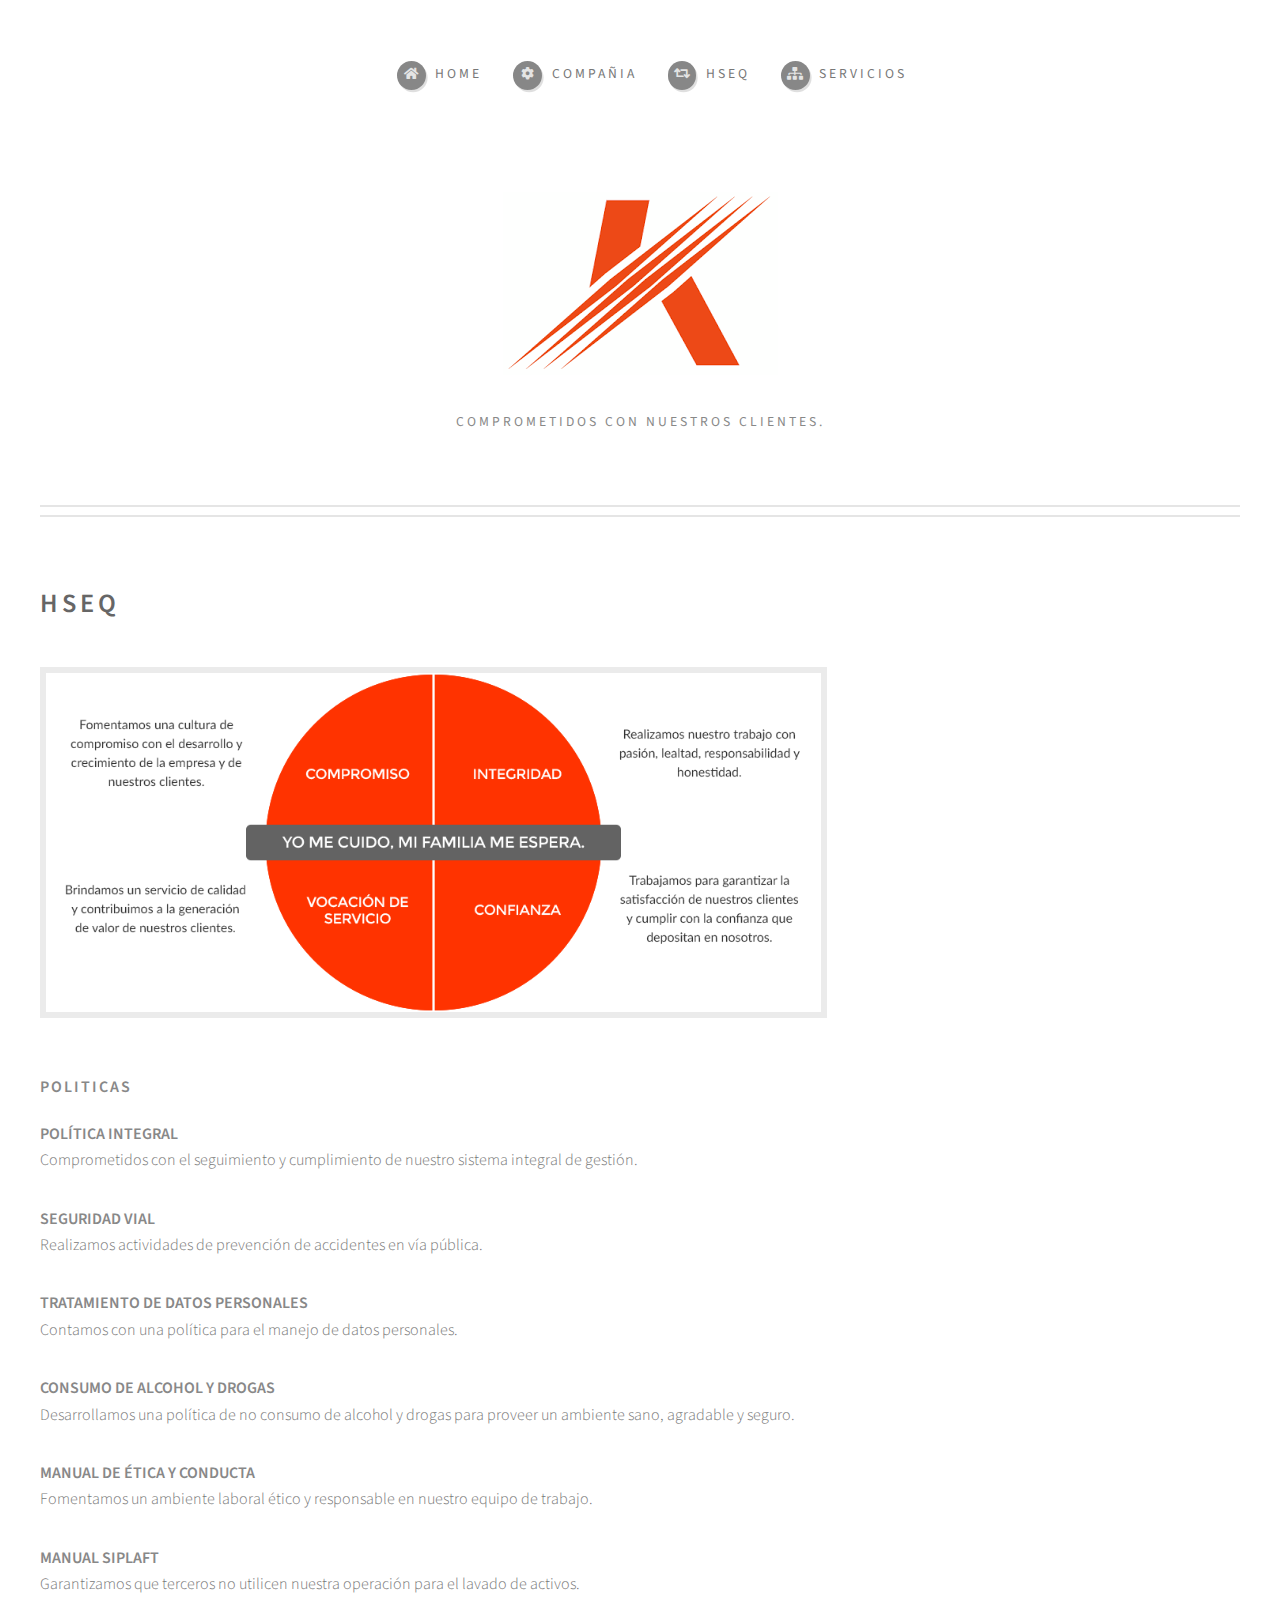
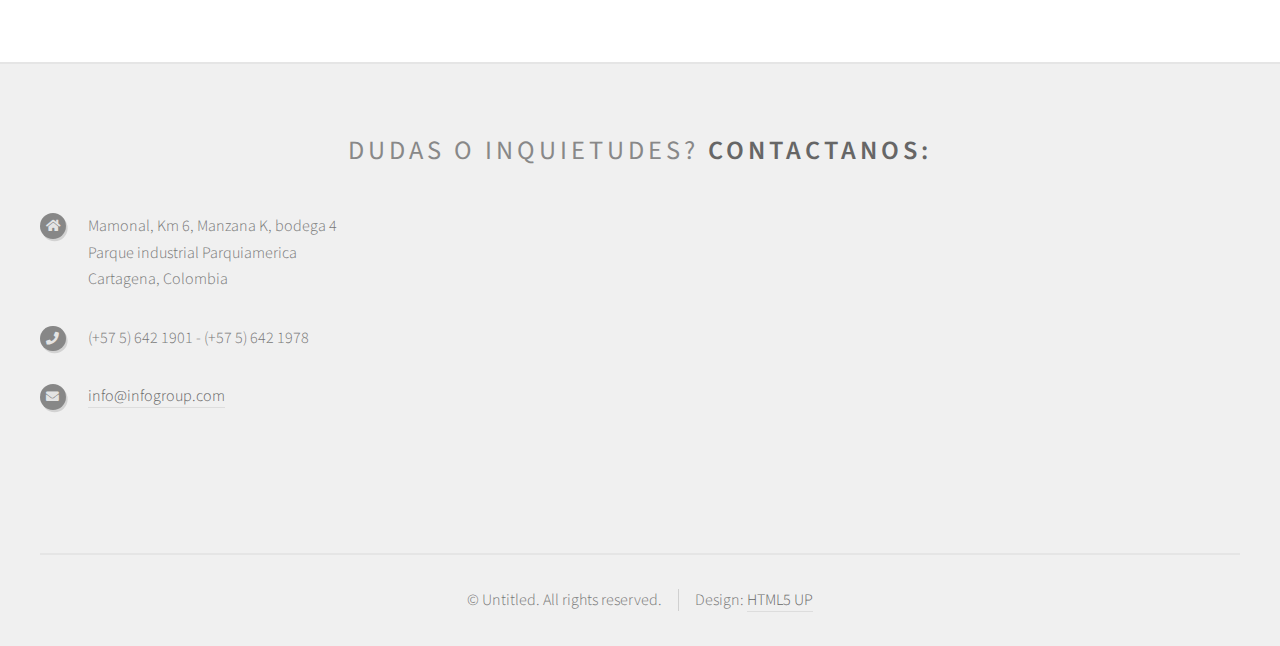
<file: Parcial final/right-sidebar.html>
<!DOCTYPE HTML>
<!--
	Strongly Typed by HTML5 UP
	html5up.net | @ajlkn
	Free for personal and commercial use under the CCA 3.0 license (html5up.net/license)
-->
<html>
	<head>
		<title>Right Sidebar - Strongly Typed by HTML5 UP</title>
		<meta charset="utf-8" />
		<meta name="viewport" content="width=device-width, initial-scale=1, user-scalable=no" />
		<link rel="stylesheet" href="assets/css/main.css" />
	</head>
	<body class="right-sidebar is-preload">
		<div id="page-wrapper">

			<!-- Header -->
				<section id="header">
					<div class="container">

						<!-- Logo -->
						<h1 id="logo"><a href="index.html"><img src="images/footer.png" alt=""></a></h1>
						<p>Comprometidos con nuestros clientes.</p>

						<!-- Nav -->
						<nav id="nav">
							<ul>
								<li><a class="icon solid fa-home" href="index.html"><span>Home</span></a></li>
								
								<li><a class="icon solid fa-cog" href="left-sidebar.html"><span>Compañia</span></a></li>
								<li><a class="icon solid fa-retweet" href="right-sidebar.html"><span>HSEQ</span></a></li>
								<li><a class="icon solid fa-sitemap" href="no-sidebar.html"><span>Servicios</span></a></li>
							</ul>
						</nav>

					</div>
				</section>

			<!-- Main -->
				<section id="main">
					<div class="container">
						<div class="row">

							<!-- Content -->
								<div id="content" class="col-8 col-12-medium">

									<!-- Post -->
										<article class="box post">
											<header>
												<h2> <strong> HSEQ </strong> </h2>
											</header>
											<span class="image featured"><img src="images/HSEQ.png" alt="" /></span>
											<h3>POLITICAS</h3>
											
											<h6>POLÍTICA INTEGRAL</h6>
											<p>Comprometidos con el seguimiento y cumplimiento de nuestro sistema integral de gestión.</p>
											<h6>SEGURIDAD VIAL</h6>
											<p>Realizamos actividades de prevención de accidentes en vía pública.</p>
											<h6>TRATAMIENTO DE DATOS PERSONALES</h6>
											<p>Contamos con una política para el manejo de datos personales.</p>
											<h6>CONSUMO DE ALCOHOL Y DROGAS</h6>
											<p>Desarrollamos una política de no consumo de alcohol y drogas para proveer un ambiente sano, agradable y seguro.</p>
											<h6>MANUAL DE ÉTICA Y CONDUCTA</h6>
											<p>Fomentamos un ambiente laboral ético y responsable en nuestro equipo de trabajo.</p>
											<h6>MANUAL SIPLAFT</h6>
											<p>Garantizamos que terceros no utilicen nuestra operación para el lavado de activos.</p>
											
										</article>

								</div>

							<!-- Sidebar -->
								

									<!-- Excerpts -->
									
													<!-- Excerpt -->
											
													<!-- Excerpt -->
												

													<!-- Excerpt -->
											

									<!-- Highlights -->
									

													<!-- Highlight -->
												

													<!-- Highlight -->
												
												
											

								</div>

						</div>
					</div>
				</section>

			<!-- Footer -->
			<section id="footer">
				<div class="container">
					<header>
						<h2>Dudas o inquietudes? <strong>Contactanos:</strong></h2>
					</header>
					
						<div class="col-6 col-12-medium">
							<section>
								
								<div class="row">
									<div class="col-6 col-12-small">
										<ul class="icons">
											<li class="icon solid fa-home">
												Mamonal, Km 6, Manzana K, bodega 4<br />
												Parque industrial Parquiamerica<br />
												Cartagena, Colombia
											</li>
											<li class="icon solid fa-phone">
												(+57 5) 642 1901 - (+57 5) 642 1978
											</li>
											<li class="icon solid fa-envelope">
												<a href="#">info@infogroup.com</a>
											</li>
										</ul>
									</div>
									
								</div>
							</section>
						</div>
				</div>
										
									</div>
								</section>
							</div>
						</div>
					</div>
					<div id="copyright" class="container">
						<ul class="links">
							<li>&copy; Untitled. All rights reserved.</li><li>Design: <a href="http://html5up.net">HTML5 UP</a></li>
						</ul>
					</div>
				</section>

		</div>

		<!-- Scripts -->
			<script src="assets/js/jquery.min.js"></script>
			<script src="assets/js/jquery.dropotron.min.js"></script>
			<script src="assets/js/browser.min.js"></script>
			<script src="assets/js/breakpoints.min.js"></script>
			<script src="assets/js/util.js"></script>
			<script src="assets/js/main.js"></script>

	</body>
</html>
</file>
<file: Parcial final/assets/css/main.css>
@import url("fontawesome-all.min.css");
@import url("https://fonts.googleapis.com/css?family=Source+Sans+Pro:300,400,600|Arvo:700");

/*
	Strongly Typed by HTML5 UP
	html5up.net | @ajlkn
	Free for personal and commercial use under the CCA 3.0 license (html5up.net/license)
*/

html, body, div, span, applet, object,
iframe, h1, h2, h3, h4, h5, h6, p, blockquote,
pre, a, abbr, acronym, address, big, cite,
code, del, dfn, em, img, ins, kbd, q, s, samp,
small, strike, strong, sub, sup, tt, var, b,
u, i, center, dl, dt, dd, ol, ul, li, fieldset,
form, label, legend, table, caption, tbody,
tfoot, thead, tr, th, td, article, aside,
canvas, details, embed, figure, figcaption,
footer, header, hgroup, menu, nav, output, ruby,
section, summary, time, mark, audio, video {
	margin: 0;
	padding: 0;
	border: 0;
	font-size: 100%;
	font: inherit;
	vertical-align: baseline;}

article, aside, details, figcaption, figure,
footer, header, hgroup, menu, nav, section {
	display: block;}

body {
	line-height: 1;
}

ol, ul {
	list-style: none;
}

blockquote, q {
	quotes: none;
}

	blockquote:before, blockquote:after, q:before, q:after {
		content: '';
		content: none;
	}

table {
	border-collapse: collapse;
	border-spacing: 0;
}

body {
	-webkit-text-size-adjust: none;
}

mark {
	background-color: transparent;
	color: inherit;
}

input::-moz-focus-inner {
	border: 0;
	padding: 0;
}

input, select, textarea {
	-moz-appearance: none;
	-webkit-appearance: none;
	-ms-appearance: none;
	appearance: none;
}

/* Basic */

	html {
		box-sizing: border-box;
	}

	*, *:before, *:after {
		box-sizing: inherit;
	}

	body {
		background: #f0f0f0;
	}

		body.is-preload *, body.is-preload *:before, body.is-preload *:after {
			-moz-animation: none !important;
			-webkit-animation: none !important;
			-ms-animation: none !important;
			animation: none !important;
			-moz-transition: none !important;
			-webkit-transition: none !important;
			-ms-transition: none !important;
			transition: none !important;
		}

	body, input, textarea, select {
		font-family: 'Source Sans Pro';
		font-weight: 300;
		color: #777;
		line-height: 1.65em;
		font-size: 15pt;
	}

	h1, h2, h3, h4, h5, h6 {
		font-weight: 600;
		text-transform: uppercase;
		color: #888;
	}

	h1 a, h2 a, h3 a, h4 a, h5 a, h6 a {
		color: inherit;
		text-decoration: none;
		border: 0;
	}

	h2 {
		font-size: 1.65em;
		font-weight: 400;
		letter-spacing: 4px;
		margin: 0 0 1.5em 0;
		line-height: 1.75em;
	}

	h3 {
		font-size: 1em;
		letter-spacing: 2px;
		margin: 0 0 1.25em 0;
	}

	a {
		-moz-transition: color 0.25s ease-in-out, border-bottom-color 0.25s ease-in-out;
		-webkit-transition: color 0.25s ease-in-out, border-bottom-color 0.25s ease-in-out;
		-ms-transition: color 0.25s ease-in-out, border-bottom-color 0.25s ease-in-out;
		transition: color 0.25s ease-in-out, border-bottom-color 0.25s ease-in-out;
		color: #666;
		text-decoration: none;
		border-bottom: solid 1px #ddd;
	}

		a strong {
			-moz-transition: color 0.25s ease-in-out, border-bottom-color 0.25s ease-in-out;
			-webkit-transition: color 0.25s ease-in-out, border-bottom-color 0.25s ease-in-out;
			-ms-transition: color 0.25s ease-in-out, border-bottom-color 0.25s ease-in-out;
			transition: color 0.25s ease-in-out, border-bottom-color 0.25s ease-in-out;
		}

		a:hover {
			color: #ed786a;
			border-bottom-color: rgba(255, 255, 255, 0);
		}

			a:hover strong {
				color: #ed786a;
			}

	strong, b {
		font-weight: 600;
		color: #666;
	}

	em, i {
		font-style: italic;
	}

	sub {
		position: relative;
		top: 0.5em;
		font-size: 0.8em;
	}

	sup {
		position: relative;
		top: -0.5em;
		font-size: 0.8em;
	}

	hr {
		border: 0;
		border-top: solid 1px #ddd;
	}

	blockquote {
		border-left: solid 0.5em #ddd;
		padding: 1em 0 1em 2em;
		font-style: italic;
	}

	p {
		text-align: justify;
		margin-bottom: 2em;
	}

	ul, ol, dl, table, blockquote {
		margin-bottom: 2em;
	}

	br.clear {
		clear: both;
	}

/* Container */

	.container {
		margin: 0 auto;
		max-width: 100%;
		width: 70em;
	}

		@media screen and (max-width: 1680px) {

			.container {
				width: 68em;
			}

		}

		@media screen and (max-width: 1280px) {

			.container {
				width: calc(100% - 80px);
			}

		}

		@media screen and (max-width: 980px) {

			.container {
				width: calc(100% - 100px);
			}

		}

		@media screen and (max-width: 736px) {

			.container {
				width: calc(100% - 40px);
			}

		}

/* Row */

	.row {
		display: flex;
		flex-wrap: wrap;
		box-sizing: border-box;
		align-items: stretch;
	}

		.row > * {
			box-sizing: border-box;
		}

		.row.gtr-uniform > * > :last-child {
			margin-bottom: 0;
		}

		.row.aln-left {
			justify-content: flex-start;
		}

		.row.aln-center {
			justify-content: center;
		}

		.row.aln-right {
			justify-content: flex-end;
		}

		.row.aln-top {
			align-items: flex-start;
		}

		.row.aln-middle {
			align-items: center;
		}

		.row.aln-bottom {
			align-items: flex-end;
		}

		.row > .imp {
			order: -1;
		}

		.row > .col-1 {
			width: 8.33333%;
		}

		.row > .off-1 {
			margin-left: 8.33333%;
		}

		.row > .col-2 {
			width: 16.66667%;
		}

		.row > .off-2 {
			margin-left: 16.66667%;
		}

		.row > .col-3 {
			width: 25%;
		}

		.row > .off-3 {
			margin-left: 25%;
		}

		.row > .col-4 {
			width: 33.33333%;
		}

		.row > .off-4 {
			margin-left: 33.33333%;
		}

		.row > .col-5 {
			width: 41.66667%;
		}

		.row > .off-5 {
			margin-left: 41.66667%;
		}

		.row > .col-6 {
			width: 50%;
		}

		.row > .off-6 {
			margin-left: 50%;
		}

		.row > .col-7 {
			width: 58.33333%;
		}

		.row > .off-7 {
			margin-left: 58.33333%;
		}

		.row > .col-8 {
			width: 66.66667%;
		}

		.row > .off-8 {
			margin-left: 66.66667%;
		}

		.row > .col-9 {
			width: 75%;
		}

		.row > .off-9 {
			margin-left: 75%;
		}

		.row > .col-10 {
			width: 83.33333%;
		}

		.row > .off-10 {
			margin-left: 83.33333%;
		}

		.row > .col-11 {
			width: 91.66667%;
		}

		.row > .off-11 {
			margin-left: 91.66667%;
		}

		.row > .col-12 {
			width: 100%;
		}

		.row > .off-12 {
			margin-left: 100%;
		}

		.row.gtr-0 {
			margin-top: 0px;
			margin-left: 0px;
		}

			.row.gtr-0 > * {
				padding: 0px 0 0 0px;
			}

			.row.gtr-0.gtr-uniform {
				margin-top: 0px;
			}

				.row.gtr-0.gtr-uniform > * {
					padding-top: 0px;
				}

		.row.gtr-25 {
			margin-top: -12.5px;
			margin-left: -12.5px;
		}

			.row.gtr-25 > * {
				padding: 12.5px 0 0 12.5px;
			}

			.row.gtr-25.gtr-uniform {
				margin-top: -12.5px;
			}

				.row.gtr-25.gtr-uniform > * {
					padding-top: 12.5px;
				}

		.row.gtr-50 {
			margin-top: -25px;
			margin-left: -25px;
		}

			.row.gtr-50 > * {
				padding: 25px 0 0 25px;
			}

			.row.gtr-50.gtr-uniform {
				margin-top: -25px;
			}

				.row.gtr-50.gtr-uniform > * {
					padding-top: 25px;
				}

		.row {
			margin-top: -50px;
			margin-left: -50px;
		}

			.row > * {
				padding: 50px 0 0 50px;
			}

			.row.gtr-uniform {
				margin-top: -50px;
			}

				.row.gtr-uniform > * {
					padding-top: 50px;
				}

		.row.gtr-150 {
			margin-top: -75px;
			margin-left: -75px;
		}

			.row.gtr-150 > * {
				padding: 75px 0 0 75px;
			}

			.row.gtr-150.gtr-uniform {
				margin-top: -75px;
			}

				.row.gtr-150.gtr-uniform > * {
					padding-top: 75px;
				}

		.row.gtr-200 {
			margin-top: -100px;
			margin-left: -100px;
		}

			.row.gtr-200 > * {
				padding: 100px 0 0 100px;
			}

			.row.gtr-200.gtr-uniform {
				margin-top: -100px;
			}

				.row.gtr-200.gtr-uniform > * {
					padding-top: 100px;
				}

		@media screen and (max-width: 1680px) {

			.row {
				display: flex;
				flex-wrap: wrap;
				box-sizing: border-box;
				align-items: stretch;
			}

				.row > * {
					box-sizing: border-box;
				}

				.row.gtr-uniform > * > :last-child {
					margin-bottom: 0;
				}

				.row.aln-left {
					justify-content: flex-start;
				}

				.row.aln-center {
					justify-content: center;
				}

				.row.aln-right {
					justify-content: flex-end;
				}

				.row.aln-top {
					align-items: flex-start;
				}

				.row.aln-middle {
					align-items: center;
				}

				.row.aln-bottom {
					align-items: flex-end;
				}

				.row > .imp-xlarge {
					order: -1;
				}

				.row > .col-1-xlarge {
					width: 8.33333%;
				}

				.row > .off-1-xlarge {
					margin-left: 8.33333%;
				}

				.row > .col-2-xlarge {
					width: 16.66667%;
				}

				.row > .off-2-xlarge {
					margin-left: 16.66667%;
				}

				.row > .col-3-xlarge {
					width: 25%;
				}

				.row > .off-3-xlarge {
					margin-left: 25%;
				}

				.row > .col-4-xlarge {
					width: 33.33333%;
				}

				.row > .off-4-xlarge {
					margin-left: 33.33333%;
				}

				.row > .col-5-xlarge {
					width: 41.66667%;
				}

				.row > .off-5-xlarge {
					margin-left: 41.66667%;
				}

				.row > .col-6-xlarge {
					width: 50%;
				}

				.row > .off-6-xlarge {
					margin-left: 50%;
				}

				.row > .col-7-xlarge {
					width: 58.33333%;
				}

				.row > .off-7-xlarge {
					margin-left: 58.33333%;
				}

				.row > .col-8-xlarge {
					width: 66.66667%;
				}

				.row > .off-8-xlarge {
					margin-left: 66.66667%;
				}

				.row > .col-9-xlarge {
					width: 75%;
				}

				.row > .off-9-xlarge {
					margin-left: 75%;
				}

				.row > .col-10-xlarge {
					width: 83.33333%;
				}

				.row > .off-10-xlarge {
					margin-left: 83.33333%;
				}

				.row > .col-11-xlarge {
					width: 91.66667%;
				}

				.row > .off-11-xlarge {
					margin-left: 91.66667%;
				}

				.row > .col-12-xlarge {
					width: 100%;
				}

				.row > .off-12-xlarge {
					margin-left: 100%;
				}

				.row.gtr-0 {
					margin-top: 0px;
					margin-left: 0px;
				}

					.row.gtr-0 > * {
						padding: 0px 0 0 0px;
					}

					.row.gtr-0.gtr-uniform {
						margin-top: 0px;
					}

						.row.gtr-0.gtr-uniform > * {
							padding-top: 0px;
						}

				.row.gtr-25 {
					margin-top: -12.5px;
					margin-left: -12.5px;
				}

					.row.gtr-25 > * {
						padding: 12.5px 0 0 12.5px;
					}

					.row.gtr-25.gtr-uniform {
						margin-top: -12.5px;
					}

						.row.gtr-25.gtr-uniform > * {
							padding-top: 12.5px;
						}

				.row.gtr-50 {
					margin-top: -25px;
					margin-left: -25px;
				}

					.row.gtr-50 > * {
						padding: 25px 0 0 25px;
					}

					.row.gtr-50.gtr-uniform {
						margin-top: -25px;
					}

						.row.gtr-50.gtr-uniform > * {
							padding-top: 25px;
						}

				.row {
					margin-top: -50px;
					margin-left: -50px;
				}

					.row > * {
						padding: 50px 0 0 50px;
					}

					.row.gtr-uniform {
						margin-top: -50px;
					}

						.row.gtr-uniform > * {
							padding-top: 50px;
						}

				.row.gtr-150 {
					margin-top: -75px;
					margin-left: -75px;
				}

					.row.gtr-150 > * {
						padding: 75px 0 0 75px;
					}

					.row.gtr-150.gtr-uniform {
						margin-top: -75px;
					}

						.row.gtr-150.gtr-uniform > * {
							padding-top: 75px;
						}

				.row.gtr-200 {
					margin-top: -100px;
					margin-left: -100px;
				}

					.row.gtr-200 > * {
						padding: 100px 0 0 100px;
					}

					.row.gtr-200.gtr-uniform {
						margin-top: -100px;
					}

						.row.gtr-200.gtr-uniform > * {
							padding-top: 100px;
						}

		}

		@media screen and (max-width: 1280px) {

			.row {
				display: flex;
				flex-wrap: wrap;
				box-sizing: border-box;
				align-items: stretch;
			}

				.row > * {
					box-sizing: border-box;
				}

				.row.gtr-uniform > * > :last-child {
					margin-bottom: 0;
				}

				.row.aln-left {
					justify-content: flex-start;
				}

				.row.aln-center {
					justify-content: center;
				}

				.row.aln-right {
					justify-content: flex-end;
				}

				.row.aln-top {
					align-items: flex-start;
				}

				.row.aln-middle {
					align-items: center;
				}

				.row.aln-bottom {
					align-items: flex-end;
				}

				.row > .imp-large {
					order: -1;
				}

				.row > .col-1-large {
					width: 8.33333%;
				}

				.row > .off-1-large {
					margin-left: 8.33333%;
				}

				.row > .col-2-large {
					width: 16.66667%;
				}

				.row > .off-2-large {
					margin-left: 16.66667%;
				}

				.row > .col-3-large {
					width: 25%;
				}

				.row > .off-3-large {
					margin-left: 25%;
				}

				.row > .col-4-large {
					width: 33.33333%;
				}

				.row > .off-4-large {
					margin-left: 33.33333%;
				}

				.row > .col-5-large {
					width: 41.66667%;
				}

				.row > .off-5-large {
					margin-left: 41.66667%;
				}

				.row > .col-6-large {
					width: 50%;
				}

				.row > .off-6-large {
					margin-left: 50%;
				}

				.row > .col-7-large {
					width: 58.33333%;
				}

				.row > .off-7-large {
					margin-left: 58.33333%;
				}

				.row > .col-8-large {
					width: 66.66667%;
				}

				.row > .off-8-large {
					margin-left: 66.66667%;
				}

				.row > .col-9-large {
					width: 75%;
				}

				.row > .off-9-large {
					margin-left: 75%;
				}

				.row > .col-10-large {
					width: 83.33333%;
				}

				.row > .off-10-large {
					margin-left: 83.33333%;
				}

				.row > .col-11-large {
					width: 91.66667%;
				}

				.row > .off-11-large {
					margin-left: 91.66667%;
				}

				.row > .col-12-large {
					width: 100%;
				}

				.row > .off-12-large {
					margin-left: 100%;
				}

				.row.gtr-0 {
					margin-top: 0px;
					margin-left: 0px;
				}

					.row.gtr-0 > * {
						padding: 0px 0 0 0px;
					}

					.row.gtr-0.gtr-uniform {
						margin-top: 0px;
					}

						.row.gtr-0.gtr-uniform > * {
							padding-top: 0px;
						}

				.row.gtr-25 {
					margin-top: -10px;
					margin-left: -10px;
				}

					.row.gtr-25 > * {
						padding: 10px 0 0 10px;
					}

					.row.gtr-25.gtr-uniform {
						margin-top: -10px;
					}

						.row.gtr-25.gtr-uniform > * {
							padding-top: 10px;
						}

				.row.gtr-50 {
					margin-top: -20px;
					margin-left: -20px;
				}

					.row.gtr-50 > * {
						padding: 20px 0 0 20px;
					}

					.row.gtr-50.gtr-uniform {
						margin-top: -20px;
					}

						.row.gtr-50.gtr-uniform > * {
							padding-top: 20px;
						}

				.row {
					margin-top: -40px;
					margin-left: -40px;
				}

					.row > * {
						padding: 40px 0 0 40px;
					}

					.row.gtr-uniform {
						margin-top: -40px;
					}

						.row.gtr-uniform > * {
							padding-top: 40px;
						}

				.row.gtr-150 {
					margin-top: -60px;
					margin-left: -60px;
				}

					.row.gtr-150 > * {
						padding: 60px 0 0 60px;
					}

					.row.gtr-150.gtr-uniform {
						margin-top: -60px;
					}

						.row.gtr-150.gtr-uniform > * {
							padding-top: 60px;
						}

				.row.gtr-200 {
					margin-top: -80px;
					margin-left: -80px;
				}

					.row.gtr-200 > * {
						padding: 80px 0 0 80px;
					}

					.row.gtr-200.gtr-uniform {
						margin-top: -80px;
					}

						.row.gtr-200.gtr-uniform > * {
							padding-top: 80px;
						}

		}

		@media screen and (max-width: 980px) {

			.row {
				display: flex;
				flex-wrap: wrap;
				box-sizing: border-box;
				align-items: stretch;
			}

				.row > * {
					box-sizing: border-box;
				}

				.row.gtr-uniform > * > :last-child {
					margin-bottom: 0;
				}

				.row.aln-left {
					justify-content: flex-start;
				}

				.row.aln-center {
					justify-content: center;
				}

				.row.aln-right {
					justify-content: flex-end;
				}

				.row.aln-top {
					align-items: flex-start;
				}

				.row.aln-middle {
					align-items: center;
				}

				.row.aln-bottom {
					align-items: flex-end;
				}

				.row > .imp-medium {
					order: -1;
				}

				.row > .col-1-medium {
					width: 8.33333%;
				}

				.row > .off-1-medium {
					margin-left: 8.33333%;
				}

				.row > .col-2-medium {
					width: 16.66667%;
				}

				.row > .off-2-medium {
					margin-left: 16.66667%;
				}

				.row > .col-3-medium {
					width: 25%;
				}

				.row > .off-3-medium {
					margin-left: 25%;
				}

				.row > .col-4-medium {
					width: 33.33333%;
				}

				.row > .off-4-medium {
					margin-left: 33.33333%;
				}

				.row > .col-5-medium {
					width: 41.66667%;
				}

				.row > .off-5-medium {
					margin-left: 41.66667%;
				}

				.row > .col-6-medium {
					width: 50%;
				}

				.row > .off-6-medium {
					margin-left: 50%;
				}

				.row > .col-7-medium {
					width: 58.33333%;
				}

				.row > .off-7-medium {
					margin-left: 58.33333%;
				}

				.row > .col-8-medium {
					width: 66.66667%;
				}

				.row > .off-8-medium {
					margin-left: 66.66667%;
				}

				.row > .col-9-medium {
					width: 75%;
				}

				.row > .off-9-medium {
					margin-left: 75%;
				}

				.row > .col-10-medium {
					width: 83.33333%;
				}

				.row > .off-10-medium {
					margin-left: 83.33333%;
				}

				.row > .col-11-medium {
					width: 91.66667%;
				}

				.row > .off-11-medium {
					margin-left: 91.66667%;
				}

				.row > .col-12-medium {
					width: 100%;
				}

				.row > .off-12-medium {
					margin-left: 100%;
				}

				.row.gtr-0 {
					margin-top: 0px;
					margin-left: 0px;
				}

					.row.gtr-0 > * {
						padding: 0px 0 0 0px;
					}

					.row.gtr-0.gtr-uniform {
						margin-top: 0px;
					}

						.row.gtr-0.gtr-uniform > * {
							padding-top: 0px;
						}

				.row.gtr-25 {
					margin-top: -12.5px;
					margin-left: -12.5px;
				}

					.row.gtr-25 > * {
						padding: 12.5px 0 0 12.5px;
					}

					.row.gtr-25.gtr-uniform {
						margin-top: -12.5px;
					}

						.row.gtr-25.gtr-uniform > * {
							padding-top: 12.5px;
						}

				.row.gtr-50 {
					margin-top: -25px;
					margin-left: -25px;
				}

					.row.gtr-50 > * {
						padding: 25px 0 0 25px;
					}

					.row.gtr-50.gtr-uniform {
						margin-top: -25px;
					}

						.row.gtr-50.gtr-uniform > * {
							padding-top: 25px;
						}

				.row {
					margin-top: -50px;
					margin-left: -50px;
				}

					.row > * {
						padding: 50px 0 0 50px;
					}

					.row.gtr-uniform {
						margin-top: -50px;
					}

						.row.gtr-uniform > * {
							padding-top: 50px;
						}

				.row.gtr-150 {
					margin-top: -75px;
					margin-left: -75px;
				}

					.row.gtr-150 > * {
						padding: 75px 0 0 75px;
					}

					.row.gtr-150.gtr-uniform {
						margin-top: -75px;
					}

						.row.gtr-150.gtr-uniform > * {
							padding-top: 75px;
						}

				.row.gtr-200 {
					margin-top: -100px;
					margin-left: -100px;
				}

					.row.gtr-200 > * {
						padding: 100px 0 0 100px;
					}

					.row.gtr-200.gtr-uniform {
						margin-top: -100px;
					}

						.row.gtr-200.gtr-uniform > * {
							padding-top: 100px;
						}

		}

		@media screen and (max-width: 736px) {

			.row {
				display: flex;
				flex-wrap: wrap;
				box-sizing: border-box;
				align-items: stretch;
			}

				.row > * {
					box-sizing: border-box;
				}

				.row.gtr-uniform > * > :last-child {
					margin-bottom: 0;
				}

				.row.aln-left {
					justify-content: flex-start;
				}

				.row.aln-center {
					justify-content: center;
				}

				.row.aln-right {
					justify-content: flex-end;
				}

				.row.aln-top {
					align-items: flex-start;
				}

				.row.aln-middle {
					align-items: center;
				}

				.row.aln-bottom {
					align-items: flex-end;
				}

				.row > .imp-small {
					order: -1;
				}

				.row > .col-1-small {
					width: 8.33333%;
				}

				.row > .off-1-small {
					margin-left: 8.33333%;
				}

				.row > .col-2-small {
					width: 16.66667%;
				}

				.row > .off-2-small {
					margin-left: 16.66667%;
				}

				.row > .col-3-small {
					width: 25%;
				}

				.row > .off-3-small {
					margin-left: 25%;
				}

				.row > .col-4-small {
					width: 33.33333%;
				}

				.row > .off-4-small {
					margin-left: 33.33333%;
				}

				.row > .col-5-small {
					width: 41.66667%;
				}

				.row > .off-5-small {
					margin-left: 41.66667%;
				}

				.row > .col-6-small {
					width: 50%;
				}

				.row > .off-6-small {
					margin-left: 50%;
				}

				.row > .col-7-small {
					width: 58.33333%;
				}

				.row > .off-7-small {
					margin-left: 58.33333%;
				}

				.row > .col-8-small {
					width: 66.66667%;
				}

				.row > .off-8-small {
					margin-left: 66.66667%;
				}

				.row > .col-9-small {
					width: 75%;
				}

				.row > .off-9-small {
					margin-left: 75%;
				}

				.row > .col-10-small {
					width: 83.33333%;
				}

				.row > .off-10-small {
					margin-left: 83.33333%;
				}

				.row > .col-11-small {
					width: 91.66667%;
				}

				.row > .off-11-small {
					margin-left: 91.66667%;
				}

				.row > .col-12-small {
					width: 100%;
				}

				.row > .off-12-small {
					margin-left: 100%;
				}

				.row.gtr-0 {
					margin-top: 0px;
					margin-left: 0px;
				}

					.row.gtr-0 > * {
						padding: 0px 0 0 0px;
					}

					.row.gtr-0.gtr-uniform {
						margin-top: 0px;
					}

						.row.gtr-0.gtr-uniform > * {
							padding-top: 0px;
						}

				.row.gtr-25 {
					margin-top: -7.5px;
					margin-left: -7.5px;
				}

					.row.gtr-25 > * {
						padding: 7.5px 0 0 7.5px;
					}

					.row.gtr-25.gtr-uniform {
						margin-top: -7.5px;
					}

						.row.gtr-25.gtr-uniform > * {
							padding-top: 7.5px;
						}

				.row.gtr-50 {
					margin-top: -15px;
					margin-left: -15px;
				}

					.row.gtr-50 > * {
						padding: 15px 0 0 15px;
					}

					.row.gtr-50.gtr-uniform {
						margin-top: -15px;
					}

						.row.gtr-50.gtr-uniform > * {
							padding-top: 15px;
						}

				.row {
					margin-top: -30px;
					margin-left: -30px;
				}

					.row > * {
						padding: 30px 0 0 30px;
					}

					.row.gtr-uniform {
						margin-top: -30px;
					}

						.row.gtr-uniform > * {
							padding-top: 30px;
						}

				.row.gtr-150 {
					margin-top: -45px;
					margin-left: -45px;
				}

					.row.gtr-150 > * {
						padding: 45px 0 0 45px;
					}

					.row.gtr-150.gtr-uniform {
						margin-top: -45px;
					}

						.row.gtr-150.gtr-uniform > * {
							padding-top: 45px;
						}

				.row.gtr-200 {
					margin-top: -60px;
					margin-left: -60px;
				}

					.row.gtr-200 > * {
						padding: 60px 0 0 60px;
					}

					.row.gtr-200.gtr-uniform {
						margin-top: -60px;
					}

						.row.gtr-200.gtr-uniform > * {
							padding-top: 60px;
						}

		}

/* Sections/Article */

	section, article {
		margin-bottom: 3em;
	}

	section > :last-child,
	article > :last-child,
	section:last-child,
	article:last-child {
		margin-bottom: 0;
	}

/* Image */

	.image {
		-moz-transition: opacity 0.25s ease-in-out;
		-webkit-transition: opacity 0.25s ease-in-out;
		-ms-transition: opacity 0.25s ease-in-out;
		transition: opacity 0.25s ease-in-out;
		display: inline-block;
		border: solid 6px #ebebeb !important;
	}

		.image:hover {
			opacity: 0.9;
		}

		.image img {
			display: block;
			width: 100%;
		}

		.image.fit {
			display: block;
			width: 100%;
		}

		.image.featured {
			display: block;
			width: 100%;
			margin: 0 0 3.5em 0;
		}

		.image.left {
			float: left;
			margin: 16px 1.5em 1.5em 0;
			position: relative;
			top: 0.5em;
			width: -webkit-fill-available;
		}

		.image.centered {
			display: block;
			margin: 0 0 2em 0;
		}

			.image.centered img {
				margin: 0 auto;
				width: auto;
			}

/* List */

	ul {
		list-style: disc;
		padding-left: 1em;
	}

		ul li {
			padding-left: 0.5em;
			margin: 0.75em 0 0.75em 0;
		}

			ul li:first-child {
				margin-top: 0;
			}

	ol {
		list-style: decimal;
		padding-left: 1em;
	}

		ol li {
			padding-left: 0.5em;
			margin: 0.75em 0 0.75em 0;
		}

			ol li:first-child {
				margin-top: 0;
			}

/* Links */

	ul.links {
		list-style: none;
		padding-left: 0;
	}

		ul.links li {
			display: inline;
			border-left: solid 1px #d0d0d0;
			padding-left: 1em;
			margin: 0 0 0 1em;
		}

			ul.links li:first-child {
				margin-left: 0;
				padding-left: 0;
				border-left: 0;
			}

/* Actions */

	ul.actions {
		margin-top: 2.5em;
		clear: both;
		list-style: none;
		padding-left: 0;
	}

		ul.actions li {
			padding-left: 0;
			display: inline-block;
			margin: 0 0 0 1em;
		}

			ul.actions li:first-child {
				margin-left: 0;
			}

/* Divided */

	ul.divided {
		list-style: none;
		padding-left: 0;
	}

		ul.divided li {
			border-top: solid 2px #e5e5e5;
			padding-left: 0;
			margin: 2.5em 0 0 0;
			padding: 2.5em 0 0 0;
		}

			ul.divided li:first-child {
				border-top: 0;
				margin-top: 0;
				padding-top: 0;
			}

/* Icons */

	ul.icons {
		list-style: none;
		padding-left: 0;
	}

		ul.icons > li {
			position: relative;
			padding: 2em 0 0 3em;
			margin: 0;
		}

			ul.icons > li:before {
				position: absolute;
				left: 0;
				top: 2.6em;
				display: block;
				font-size: 0.8em;
				background: #878787;
				color: #e4e4e4;
				width: 2em;
				height: 2em;
				border-radius: 2em;
				line-height: 2em;
				text-align: center;
				box-shadow: 0.125em 0.175em 0 0 rgba(0, 0, 0, 0.125);
			}

			ul.icons > li:first-child {
				padding-top: 0;
			}

				ul.icons > li:first-child:before {
					top: 0;
				}

/* Form */

	form label {
		font-weight: 600;
		text-transform: uppercase;
		color: #888;
		display: block;
		margin: 0 0 1em 0;
	}

	form input[type="text"],
	form input[type="email"],
	form input[type="password"],
	form select,
	form textarea {
		-moz-transition: background-color 0.25s ease-in-out;
		-webkit-transition: background-color 0.25s ease-in-out;
		-ms-transition: background-color 0.25s ease-in-out;
		transition: background-color 0.25s ease-in-out;
		-webkit-appearance: none;
		display: block;
		border: 0;
		background: #e8e8e8;
		width: 100%;
		box-shadow: inset 2px 2px 0px 0px rgba(0, 0, 0, 0.1);
		border-radius: 4px;
		line-height: 1.25em;
		padding: 0.75em 1em 0.75em 1em;
	}

		form input[type="text"]:focus,
		form input[type="email"]:focus,
		form input[type="password"]:focus,
		form select:focus,
		form textarea:focus {
			background: #f0f0f0;
		}

	form textarea {
		min-height: 11em;
	}

	form ::-webkit-input-placeholder {
		color: #555 !important;
		line-height: 1.35em;
	}

	form :-moz-placeholder {
		color: #555 !important;
	}

	form ::-moz-placeholder {
		color: #555 !important;
	}

	form :-ms-input-placeholder {
		color: #555 !important;
	}

	form ::-moz-focus-inner {
		border: 0;
	}

/* Table */

	table {
		width: 100%;
	}

		table tbody tr {
			border-top: solid 1px #E5E5E5;
		}

			table tbody tr:first-child {
				border-top: 0;
			}

		table td {
			padding: 0.75em 1em 0.75em 1em;
		}

		table th {
			text-align: left;
			font-weight: bold;
			padding: 0.75em 1em 0.75em 1em;
		}

		table thead {
			background: #878787;
			color: #fff;
			font-weight: 400;
			text-transform: uppercase;
			border: 0;
			box-shadow: 0.125em 0.175em 0 0 rgba(0, 0, 0, 0.125);
			font-size: 0.85em;
			letter-spacing: 2px;
		}

		table tfoot {
			background: #F0F0F0;
			border-top: solid 2px #E5E5E5;
		}

/* Button */

	input[type="button"],
	input[type="submit"],
	input[type="reset"],
	button,
	.button {
		-moz-transition: all 0.25s ease-in-out;
		-webkit-transition: all 0.25s ease-in-out;
		-ms-transition: all 0.25s ease-in-out;
		transition: all 0.25s ease-in-out;
		-webkit-appearance: none;
		position: relative;
		display: inline-block;
		background: #ed786a;
		color: #fff !important;
		text-transform: uppercase;
		border-radius: 4px;
		border: 0;
		outline: 0;
		font-size: 1em;
		box-shadow: 0.125em 0.175em 0 0 rgba(0, 0, 0, 0.125);
		font-weight: 600;
		text-align: center;
		font-size: 0.85em;
		letter-spacing: 2px;
		padding: 0.85em 2.75em 0.85em 2.75em;
	}

		input[type="button"].icon:before,
		input[type="submit"].icon:before,
		input[type="reset"].icon:before,
		button.icon:before,
		.button.icon:before {
			position: relative;
			padding-right: 0.75em;
			opacity: 0.5;
			top: 0.05em;
		}

		input[type="button"]:hover,
		input[type="submit"]:hover,
		input[type="reset"]:hover,
		button:hover,
		.button:hover {
			background: #fd887a;
		}

		input[type="button"]:active,
		input[type="submit"]:active,
		input[type="reset"]:active,
		button:active,
		.button:active {
			background: #ed786a;
		}

		input[type="button"].alt,
		input[type="submit"].alt,
		input[type="reset"].alt,
		button.alt,
		.button.alt {
			background: #878787;
		}

			input[type="button"].alt:hover,
			input[type="submit"].alt:hover,
			input[type="reset"].alt:hover,
			button.alt:hover,
			.button.alt:hover {
				background: #979797;
			}

			input[type="button"].alt:active,
			input[type="submit"].alt:active,
			input[type="reset"].alt:active,
			button.alt:active,
			.button.alt:active {
				background: #878787;
			}

/* Box */

	.no-sidebar .box.post > header {
		text-align: center;
	}

	.box.excerpt .date {
		background: #878787;
		color: #fff;
		font-weight: 400;
		text-transform: uppercase;
		border-radius: 4px;
		border: 0;
		box-shadow: 0.125em 0.175em 0 0 rgba(0, 0, 0, 0.125);
		display: inline-block;
		font-size: 0.85em;
		letter-spacing: 2px;
		padding: 0.25em 1em 0.25em 1em;
		margin: 0 0 2.5em 0;
	}

/* Icons */

	.icon {
		text-decoration: none;
		position: relative;
		text-decoration: none;
	}

		.icon:before {
			-moz-osx-font-smoothing: grayscale;
			-webkit-font-smoothing: antialiased;
			display: inline-block;
			font-style: normal;
			font-variant: normal;
			text-rendering: auto;
			line-height: 1;
			text-transform: none !important;
			font-family: 'Font Awesome 5 Free';
			font-weight: 400;
		}

		.icon:before {
			line-height: inherit;
		}

		.icon > .label {
			display: none;
		}

		.icon.solid:before {
			font-weight: 900;
		}

		.icon.brands:before {
			font-family: 'Font Awesome 5 Brands';
		}

/* Page Wrapper */

	#page-wrapper > section {
		margin-bottom: 0;
	}

/* Header */

	#header {
		position: relative;
		position: relative;
		background: #fff;
		text-align: center;
	}

		#header > .container {
			padding: 14em 0 7em 0;
			border-bottom: solid 2px #e5e5e5;
			box-shadow: inset 0px -8px 0px 0px #fff, inset 0px -10px 0px 0px #e5e5e5;
		}

		#header h1 {
			font-family: 'Arvo';
			font-weight: 700;
			color: #ed786a;
			text-shadow: 0.05em 0.075em 0 rgba(0, 0, 0, 0.1);
			font-size: 3em;
			letter-spacing: 13px;
		}

			#header h1 a {
				border: 0;
			}

		#header p {
			text-transform: uppercase;
			font-weight: 400;
			color: #888;
			margin: 2.5em 0 0 0;
			font-size: 0.85em;
			letter-spacing: 3px;
			text-align: center;
		}

/* Nav */

	#nav {
		position: absolute;
		top: 3em;
		left: 0;
		width: 100%;
		cursor: default;
	}

		#nav > ul > li {
			display: inline-block;
			padding-right: 2em;
		}

			#nav > ul > li:last-child {
				padding-right: 0;
			}

			#nav > ul > li > a {
				border: 0;
				text-decoration: none;
				text-transform: uppercase;
				font-weight: 400;
				color: #777;
				outline: 0;
				display: block;
			}

				#nav > ul > li > a:before {
					display: inline-block;
					background: #878787;
					color: #e4e4e4;
					width: 2.25em;
					font-size: 0.8em;
					height: 2.25em;
					border-radius: 2.25em;
					line-height: 2.1em;
					text-align: center;
					box-shadow: 0.125em 0.175em 0 0 rgba(0, 0, 0, 0.125);
					margin-right: 0.75em;
					-moz-transition: color 0.25s ease-in-out, background 0.25s ease-in-out;
					-webkit-transition: color 0.25s ease-in-out, background 0.25s ease-in-out;
					-o-transition: color 0.25s ease-in-out, background 0.25s ease-in-out;
					-ms-transition: color 0.25s ease-in-out, background 0.25s ease-in-out;
					transition: color 0.25s ease-in-out, background 0.25s ease-in-out;
				}

				#nav > ul > li > a > span {
					-moz-transition: color 0.25s ease-in-out;
					-webkit-transition: color 0.25s ease-in-out;
					-o-transition: color 0.25s ease-in-out;
					-ms-transition: color 0.25s ease-in-out;
					transition: color 0.25s ease-in-out;
					font-size: 0.85em;
					letter-spacing: 3px;
				}

			#nav > ul > li > ul {
				display: none;
			}

			#nav > ul > li.active > a:before,
			#nav > ul > li:hover > a:before {
				background: #ED786A;
				color: #fff;
			}

			#nav > ul > li.active > a > span,
			#nav > ul > li:hover > a > span {
				color: #ED786A;
			}

	.dropotron {
		text-align: left;
		border: solid 1px #e5e5e5;
		border-radius: 4px;
		background: #fff;
		background: rgba(255, 255, 255, 0.965);
		box-shadow: 0px 2px 2px 0px rgba(0, 0, 0, 0.1);
		padding: 0.75em 0 0.5em 0;
		min-width: 12em;
		margin-top: calc(-0.5em + 1px);
		margin-left: -2px;
		list-style: none;
	}

		.dropotron.level-0 {
			margin-top: 1.5em;
			margin-left: -1em;
		}

			.dropotron.level-0:after {
				content: '';
				display: block;
				position: absolute;
				left: 1.25em;
				top: calc(-0.75em + 1px);
				border-left: solid 0.75em rgba(255, 255, 255, 0);
				border-right: solid 0.75em rgba(255, 255, 255, 0);
				border-bottom: solid 0.75em #fff;
			}

			.dropotron.level-0:before {
				content: '';
				display: block;
				position: absolute;
				left: 1.25em;
				top: -0.75em;
				border-left: solid 0.75em rgba(255, 255, 255, 0);
				border-right: solid 0.75em rgba(255, 255, 255, 0);
				border-bottom: solid 0.75em #ccc;
			}

		.dropotron span, .dropotron a {
			display: block;
			padding: 0.3em 1em 0.3em 1em;
			border: 0;
			border-top: solid 1px #f0f0f0;
			outline: 0;
		}

		.dropotron li {
			padding-left: 0;
			margin: 0;
		}

			.dropotron li:first-child > span, .dropotron li:first-child > a {
				border-top: 0;
				padding-top: 0;
			}

			.dropotron li:hover > span, .dropotron li:hover > a {
				-moz-transition: color 0.25s ease-in-out, border-bottom-color 0.25s ease-in-out;
				-webkit-transition: color 0.25s ease-in-out, border-bottom-color 0.25s ease-in-out;
				-ms-transition: color 0.25s ease-in-out, border-bottom-color 0.25s ease-in-out;
				transition: color 0.25s ease-in-out, border-bottom-color 0.25s ease-in-out;
				color: #ed786a;
			}

/* Features */

	#features {
		position: relative;
		overflow: hidden;
		background: #fff;
		text-align: center;
		padding: 6em 0;
	}

		#features p {
			text-align: center;
		}

		#features ul.actions {
			margin-top: 1.25em;
		}

/* Banner */

	#banner {
		position: relative;
		overflow: hidden;
		background: #fff;
		color: #fff;
		text-align: center;
		border-top: solid 2px #e5e5e5;
		border-bottom: solid 2px #e5e5e5;
		box-shadow: inset 0px -8px 0px 0px #fff, inset 0px 8px 0px 0px #fff;
		position: relative;
		text-transform: uppercase;
		background: url("../../images/banner.jpg");
		background-size: cover;
		padding: 10em 0;
	}

		#banner p {
			font-weight: 400;
			font-size: 2em;
			line-height: 1.5em;
			letter-spacing: 4px;
			text-align: center;
			margin: 0;
		}

		#banner strong {
			color: inherit;
		}

		#banner > .container {
			position: relative;
		}

			#banner > .container:before, #banner > .container:after {
				content: '';
				display: block;
				position: absolute;
				top: 50%;
				width: 35px;
				height: 141px;
				margin-top: -70px;
				background: url("images/bracket.svg");
				opacity: 0.15;
			}

			#banner > .container:before {
				left: 0;
			}

			#banner > .container:after {
				-moz-transform: scaleX(-1);
				-webkit-transform: scaleX(-1);
				-ms-transform: scaleX(-1);
				transform: scaleX(-1);
				right: 0;
			}

/* Main */

	#main {
		position: relative;
		overflow: hidden;
		background: #fff;
		padding: 6em 0;
	}

/* Content */

	#content > section,
	#content > article {
		border-top: solid 2px #e5e5e5;
		box-shadow: inset 0px 8px 0px 0px #fff, inset 0px 10px 0px 0px #e5e5e5;
		margin: 5em 0 0 0;
		padding: 5em 0 0 0;
	}

		#content > section:first-child,
		#content > article:first-child {
			border-top: 0;
			box-shadow: none;
			margin: 0;
			padding: 0;
		}

/* Sidebar */

	#sidebar > section,
	#sidebar > article {
		border-top: solid 2px #e5e5e5;
		box-shadow: inset 0px 8px 0px 0px #fff, inset 0px 10px 0px 0px #e5e5e5;
		margin: 5em 0 0 0;
		padding: 5em 0 0 0;
	}

		#sidebar > section:first-child,
		#sidebar > article:first-child {
			border-top: 0;
			box-shadow: none;
			margin: 0;
			padding: 0;
		}

/* Footer */

	#footer {
		position: relative;
		overflow: hidden;
		border-top: solid 2px #e5e5e5;
		background: #f0f0f0;
		padding: 6em 0 8em 0;
	}

		#footer form input[type="text"],
		#footer form input[type="email"],
		#footer form input[type="password"],
		#footer form select,
		#footer form textarea {
			background: #f7f7f7;
		}

			#footer form input[type="text"]:focus,
			#footer form input[type="email"]:focus,
			#footer form input[type="password"]:focus,
			#footer form select:focus,
			#footer form textarea:focus {
				background: #fff;
			}

		#footer h2 {
			text-align: center;
		}

/* Copyright */

	#copyright {
		border-top: solid 2px #e5e5e5;
		text-align: center;
		margin-top: 6em;
		padding-top: 4em;
	}

/* XLarge */

	@media screen and (max-width: 1680px) {

		/* Basic */

			body, input, textarea, select {
				font-size: 13pt;
			}

	}

/* Large */

	@media screen and (max-width: 1280px) {

		/* Basic */

			body, input, textarea, select {
				font-size: 12pt;
			}

			h2 br, h3 br, h4 br, h5 br, h6 br {
				display: none;
			}

		/* Image */

			.image.left {
				max-width: 50%;
			}

			.image.right {
				max-width: 50%;
			}

		/* Header */

			#header > .container {
				padding: 12em 0 5em 0;
			}

			#header h1 {
				font-size: 2.5em;
			}

		/* Nav */

			#nav > ul > li {
				padding-right: 1.25em;
			}

		/* Features */

			#features {
				padding: 4em 0;
			}

		/* Banner */

			#banner {
				padding: 8em 0;
			}

				#banner > .container {
					padding: 0 4em;
				}

					#banner > .container br {
						display: none;
					}

		/* Main */

			#main {
				padding: 4em 0;
			}

		/* Footer */

			#footer {
				padding: 4em 0;
			}

		/* Copyright */

			#copyright {
				margin-top: 2em;
				padding-top: 2em;
			}

	}

/* Medium */

	#navPanel, #titleBar {
		display: none;
	}

	@media screen and (max-width: 980px) {

		/* Basic */

			html, body {
				overflow-x: hidden;
			}

		/* Header */

			#header > .container {
				padding: 10em 0 7em 0;
			}

		/* Nav */

			#nav {
				display: none;
			}

		/* Nav */

			#page-wrapper {
				-moz-backface-visibility: hidden;
				-webkit-backface-visibility: hidden;
				-ms-backface-visibility: hidden;
				backface-visibility: hidden;
				-moz-transition: -moz-transform 0.5s ease;
				-webkit-transition: -webkit-transform 0.5s ease;
				-ms-transition: -ms-transform 0.5s ease;
				transition: transform 0.5s ease;
				padding-bottom: 1px;
			}

			#titleBar {
				-moz-backface-visibility: hidden;
				-webkit-backface-visibility: hidden;
				-ms-backface-visibility: hidden;
				backface-visibility: hidden;
				-moz-transition: -moz-transform 0.5s ease;
				-webkit-transition: -webkit-transform 0.5s ease;
				-ms-transition: -ms-transform 0.5s ease;
				transition: transform 0.5s ease;
				display: block;
				height: 44px;
				left: 0;
				position: fixed;
				top: 0;
				width: 100%;
				z-index: 10001;
			}

				#titleBar .toggle {
					text-decoration: none;
					position: absolute;
					left: 0;
					top: 0;
					width: 80px;
					height: 60px;
					border: 0;
				}

					#titleBar .toggle:before {
						-moz-osx-font-smoothing: grayscale;
						-webkit-font-smoothing: antialiased;
						display: inline-block;
						font-style: normal;
						font-variant: normal;
						text-rendering: auto;
						line-height: 1;
						text-transform: none !important;
						font-family: 'Font Awesome 5 Free';
						font-weight: 900;
					}

					#titleBar .toggle:before {
						display: inline-block;
						text-decoration: none;
						content: '\f0c9';
						display: block;
						width: 60px;
						height: 40px;
						background: rgba(232, 232, 232, 0.9);
						border-radius: 4px;
						position: absolute;
						left: 5px;
						top: 5px;
						box-shadow: 0.125em 0.125em 0 0 rgba(0, 0, 0, 0.15);
						text-align: center;
						line-height: 40px;
						font-size: 18px;
						color: #aaa;
					}

					#titleBar .toggle:active:before {
						opacity: 0.5;
					}

			#navPanel {
				-moz-backface-visibility: hidden;
				-webkit-backface-visibility: hidden;
				-ms-backface-visibility: hidden;
				backface-visibility: hidden;
				-moz-transform: translateX(-275px);
				-webkit-transform: translateX(-275px);
				-ms-transform: translateX(-275px);
				transform: translateX(-275px);
				-moz-transition: -moz-transform 0.5s ease;
				-webkit-transition: -webkit-transform 0.5s ease;
				-ms-transition: -ms-transform 0.5s ease;
				transition: transform 0.5s ease;
				display: block;
				height: 100%;
				left: 0;
				overflow-y: auto;
				position: fixed;
				top: 0;
				width: 275px;
				z-index: 10002;
				background: #444;
				border-right: solid 2px #3c3c3c;
				font-weight: 400;
				text-transform: uppercase;
				color: #888;
				letter-spacing: 2px;
				font-size: 0.85em;
			}

				#navPanel .link {
					display: block;
					color: #ddd;
					text-decoration: none;
					height: 44px;
					line-height: 44px;
					border: 0;
					border-top: solid 1px #3c3c3c;
					padding: 0 1em 0 1em;
				}

					#navPanel .link:first-child {
						border-top: 0;
					}

					#navPanel .link.depth-0 {
						font-weight: 600;
						color: #fff;
					}

				#navPanel .indent-1 {
					display: inline-block;
					width: 1em;
				}

				#navPanel .indent-2 {
					display: inline-block;
					width: 2em;
				}

				#navPanel .indent-3 {
					display: inline-block;
					width: 3em;
				}

				#navPanel .indent-4 {
					display: inline-block;
					width: 4em;
				}

				#navPanel .indent-5 {
					display: inline-block;
					width: 5em;
				}

				#navPanel .depth-0 {
					color: #fff;
				}

			body.navPanel-visible #page-wrapper {
				-moz-transform: translateX(275px);
				-webkit-transform: translateX(275px);
				-ms-transform: translateX(275px);
				transform: translateX(275px);
			}

			body.navPanel-visible #titleBar {
				-moz-transform: translateX(275px);
				-webkit-transform: translateX(275px);
				-ms-transform: translateX(275px);
				transform: translateX(275px);
			}

			body.navPanel-visible #navPanel {
				-moz-transform: translateX(0);
				-webkit-transform: translateX(0);
				-ms-transform: translateX(0);
				transform: translateX(0);
			}

		/* Sidebar */

			#sidebar {
				padding-top: 6em;
			}

	}

/* Small */

	@media screen and (max-width: 736px) {

		/* Basic */

			body, input, textarea, select {
				font-size: 11pt;
			}

			h2, h3, h4, h5, h6 {
				font-size: 1.2em;
				letter-spacing: 2px;
				text-align: center;
				margin: 0 0 1em 0;
			}

				h2 br, h3 br, h4 br, h5 br, h6 br {
					display: none;
				}

		/* Image */

			.image.featured {
				margin: 0 0 1.5em 0;
			}

			.image.left {
				max-width: 35%;
			}

			.image.right {
				max-width: 35%;
			}

		/* Button */

			input[type="button"],
			input[type="submit"],
			input[type="reset"],
			button,
			.button {
				letter-spacing: 2px;
				display: block;
				padding: 1em 0 1em 0;
				width: 100%;
			}

		/* Actions */

			ul.actions li {
				display: block;
				margin: 1em 0 0 0;
			}

				ul.actions li:first-child {
					margin-top: 0;
				}

		/* Box */

			.box.excerpt header {
				text-align: center;
			}

		/* Header */

			#header > .container {
				padding: 6em 0 4em 0;
			}

			#header h1 {
				font-size: 2em;
				letter-spacing: 8px;
				line-height: 1.325em;
			}

			#header p {
				margin: 1.25em 0 0 0;
				letter-spacing: 2px;
			}

		/* Banner */

			#banner {
				padding: 5em 0;
			}

				#banner > .container {
					padding: 0;
				}

					#banner > .container:before, #banner > .container:after {
						display: none;
					}

				#banner p {
					font-size: 1.25em;
				}

		/* Features */

			#features {
				padding: 2em 0;
			}

				#features ul.actions {
					margin-top: 0;
				}

		/* Main */

			#main {
				padding: 2em 0;
			}



		/* Content */

			#content > section,
			#content > article {
				margin: 3em 0 0 0;
				padding: 3em 0 0 0;
			}

		/* Sidebar */

			#sidebar {
				padding-top: 3em;
			}

				#sidebar > section,
				#sidebar > article {
					margin: 3em 0 0 0;
					padding: 3em 0 0 0;
				}

		/* Footer */

			#footer {
				padding: 2em 0;
			}

				#footer ul.icons {
					margin-bottom: 0;
				}

		/* Copyright */

			#copyright .links {
				margin-bottom: 0;
			}

				#copyright .links li {
					display: block;
					padding-left: 0;
					margin-left: 0;
					border-left: 0;
				}

	}
	/* Imagenes */
main section#imagenes { width: 100%; height: auto; margin: 0 auto 90px; float: none; position: relative; }
main section#imagenes article { width: 1100px; height: 238px; margin: 0 auto; float: none; position: relative; }
main section#imagenes article nav { width: 100%; height: 238px; margin: 0 auto; float: none; position: relative; }
main section#imagenes article nav a { width: 346px; height: 238px; margin: 0 30px 0 0; float: left; position: relative; display: block; overflow: hidden; transition: all 0.3s ease-in; }
main section#imagenes article nav a img { width: 85%; height: auto; margin: 0 auto; float: none; position: relative; display: block; transition: all 0.3s ease-in; }
main section#imagenes article nav a:hover { opacity: 0.9; transition: all 0.3s ease-in; }
main section#imagenes article nav a:hover img { transform: scale(1.05); transition: all 0.3s ease-in; }

main section#imagenes article nav a:last-child { margin: 0; }

	/* Banner Slide Imágenes */
	main section#banner-slick { width: 100%; height: 90vh; margin: 0 auto; float: none; position: relative; }
	main section#banner-slick article.slick-slider { width: 100%; height: 94vh; margin: 0 auto; float: none; position: relative; overflow-x: hidden; }
	
	main section#banner-slick article.slick-slider figure { width: 100%; height: auto; margin: 0; float: left; position: relative; }
	main section#banner-slick article.slick-slider figure#slick-01 { background: url('../images/imagen1.jpg') no-repeat top center; background-size: cover; }
	main section#banner-slick article.slick-slider figure#slick-02 { background: url('../images/imagen2.jpg') no-repeat top center; background-size: cover; }
	main section#banner-slick article.slick-slider figure#slick-03 { background: url('../images/imagen3.jpg') no-repeat top center; background-size: cover; }
	main section#banner-slick article.slick-slider figure#slick-04 { background: url('../images/imagen4.jpg') no-repeat top center; background-size: cover; }

	main section#banner-slick article.slick-slider figure#slick-05 { background: url('../images/Logistica.jpg') no-repeat top center; background-size: cover; width: auto; height: 100vh; margin: 0 auto; float: none; position: relative; overflow-x: hidden; }
	main section#banner-slick article.slick-slider figure#slick-06 { background: url('../images/Maritimo.jpg') no-repeat top center; background-size: cover; width: 100%; height: 94vh; margin: 0 auto; float: none; position: relative; overflow-x: hidden; }
	main section#banner-slick article.slick-slider figure#slick-07 { background: url('../images/Portuaria.jpg') no-repeat top center; background-size: cover; width: 100%; height: 94vh; margin: 0 auto; float: none; position: relative; overflow-x: hidden; }
	
	
	
	main section#banner-slick article.slick-slider figure div.contenedor { width: 70%; height: auto; margin: 32vh auto; float: none; position: relative; }
	main section#banner-slick article.slick-slider figure div.contenedor h3 { font-size: 3.15em; line-height: 1em; color: #fff; font-weight: 300; text-align: left; padding: 0 0 15px; }
	main section#banner-slick article.slick-slider figure div.contenedor p { font-size: 1.25em; line-height: 1em; color: #fff; font-weight: 300; text-align: left; letter-spacing: 0.055em; padding: 0 0 15px; }
	
	main section#banner-slick article.slick-slider figure div.contenedor a { width: 130px; height: auto; display: block; margin: 0; float: none; background: rgba(255,255,255,0.15); border: solid 2px #fff; color: #fff; border-radius: 5px; text-align: center; font-size: 1.05em; line-height: 1em; text-decoration: none; padding: 15px 0; transition: all 0.3s ease-in; }
	main section#banner-slick article.slick-slider figure div.contenedor a:hover { display: block; background: rgba(255,255,255,1); border: solid 2px #000; color: #000; transition: all 0.3s ease-in; }
	
	main section#banner-slick article.slick-slider figure iframe { width: 100%; height: 90vh; margin: 0 auto; float: none; position: relative; display: block; }
	
	.slick-prev { z-index: 10 !important; left: 30px !important; }
	.slick-next { z-index: 11 !important; right: 30px !important; }


/* Galería de Imágenes con FancyApps */
main section#galeria-imagenes { width: 100%; height: auto; margin: 0 auto; float: none; position: relative; }
main section#galeria-imagenes article { width: 1100px; height: auto; margin: 0 auto; float: none; position: relative; }
main section#galeria-imagenes article nav { width: 100%; height: auto; margin: 0 auto; float: none; position: relative; padding: 70px 0; }
main section#galeria-imagenes article nav a { width: 250px; height: 250px; margin: 11px; float: none; position: relative; display: inline-block; overflow: hidden; border-radius: 5px; transition: all 0.3s ease-in; }
main section#galeria-imagenes article nav a img { width: 100%; height: auto; margin: 0 auto; float: none; position: relative; display: block; transition: all 0.3s ease-in; }
main section#galeria-imagenes article nav a:hover { transition: all 0.3s ease-in; }
main section#galeria-imagenes article nav a:hover img { transform: scale(1.03); filter: saturate(1.5); transition: all 0.3s ease-in; }
</file>
